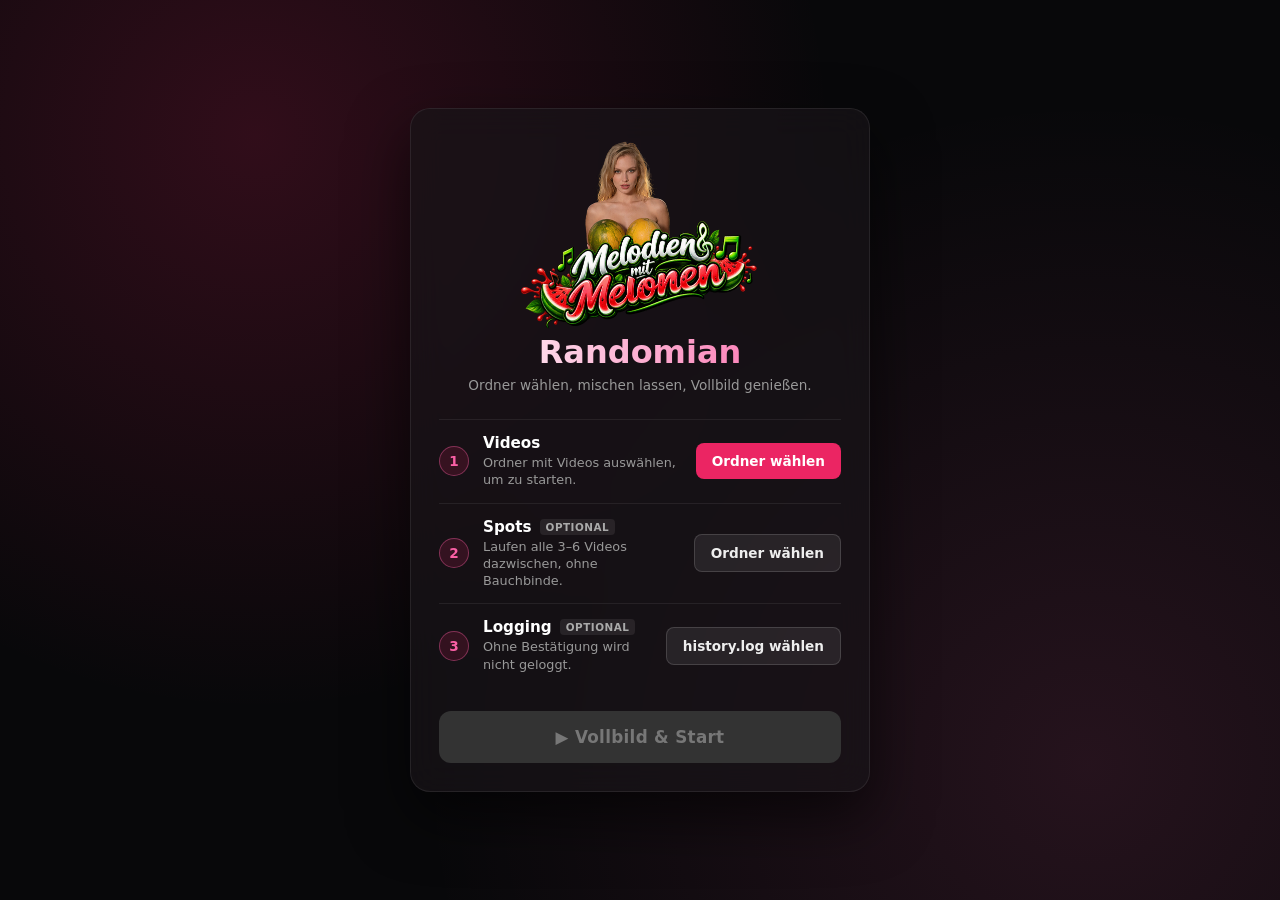
<file: index.html>
<!DOCTYPE html>
<html lang="de">
<head>
<meta charset="UTF-8">
<meta name="viewport" content="width=device-width, initial-scale=1.0">
<title>Randomian</title>
<link rel="stylesheet" href="style.css">
</head>
<body>

<div id="setup">
  <div id="setupCard">
    <div class="setup-header">
      <div class="setup-logo"></div>
      <h1>Randomian</h1>
      <p class="setup-subtitle">Ordner wählen, mischen lassen, Vollbild genießen.</p>
    </div>

    <div class="setup-step">
      <div class="setup-step-num">1</div>
      <div class="setup-step-body">
        <div class="setup-step-title">Videos</div>
        <div id="status" class="status-text">Ordner mit Videos auswählen, um zu starten.</div>
      </div>
      <button id="pickBtn" class="setup-btn">Ordner wählen</button>
    </div>

    <div class="setup-step">
      <div class="setup-step-num">2</div>
      <div class="setup-step-body">
        <div class="setup-step-title">Spots <span class="optional-tag">optional</span></div>
        <div id="spotStatus" class="status-text">Laufen alle 3–6 Videos dazwischen, ohne Bauchbinde.</div>
      </div>
      <button id="pickSpotsBtn" class="setup-btn setup-btn-secondary">Ordner wählen</button>
    </div>

    <div class="setup-step">
      <div class="setup-step-num">3</div>
      <div class="setup-step-body">
        <div class="setup-step-title">Logging <span class="optional-tag">optional</span></div>
        <div id="logStatus" class="status-text">Ohne Bestätigung wird nicht geloggt.</div>
      </div>
      <button id="pickLogFileBtn" class="setup-btn setup-btn-secondary">history.log wählen</button>
    </div>

    <button id="startBtn" class="setup-start-btn" disabled>▶ Vollbild &amp; Start</button>
  </div>
</div>

<div id="player">
  <video id="video" autoplay></video>
  <div id="topProgressBar">
    <div id="topProgressBarFill"></div>
  </div>
  <div id="hud">
    <span id="fileName"></span>
    <span id="counter"></span>
  </div>
  <div id="progressContainer">
    <span id="timeCurrent">0:00</span>
    <input type="range" id="progressBar" min="0" max="100" value="0" step="0.1">
    <span id="timeDuration">0:00</span>
  </div>
  <div id="controls">
    <button id="prevBtn">⏮ Zurück</button>
    <button id="pauseBtn">⏸ Pause</button>
    <button id="nextBtn">⏭ Weiter</button>
    <button id="reshuffleBtn">🔀 Neu mischen</button>
    <button id="exitBtn">✕ Beenden</button>
  </div>
  <div id="titlePopup">
    <div id="titlePopupBar">
      <div id="titlePopupAccent"></div>
      <div id="titlePopupContent">
        <div id="titlePopupEyebrow">Jetzt läuft</div>
        <div id="titlePopupTitle"></div>
      </div>
    </div>
  </div>
</div>

<script src="script.js"></script>
</body>
</html>
</file>
<file: style.css>
:root {
  /* Marke / Akzent */
  --color-primary-rgb: 235, 37, 99;
  --color-primary: rgb(var(--color-primary-rgb));
  --color-primary-hover: #d81d4e;
  --color-primary-light-rgb: 250, 96, 165;
  --color-primary-light: rgb(var(--color-primary-light-rgb));

  /* Neutral / Flächen */
  --color-bg: #000;
  --color-bg-deep: #08080a;
  --color-white: #fff;
  --color-white-rgb: 255, 255, 255;
  --color-black-rgb: 0, 0, 0;

  /* Text-Abstufungen */
  --color-text: #eee;
  --color-text-muted: #999;
  --color-text-muted-light: #aaa;
  --color-text-dim: #ccc;
  --color-text-dim-light: #ddd;

  /* Status */
  --color-success: #4ade80;
  --color-disabled-bg: #333;
  --color-disabled-text: #777;

  /* Flächen / Panels */
  --color-panel-bg: rgba(24, 20, 24, 0.72);
  --color-controls-bg: rgba(30, 30, 30, 0.8);
  --color-controls-bg-hover: rgba(60, 60, 60, 0.9);
  --color-titlepopup-bg-rgb: 42, 15, 23;

  /* Grafiken */
  --img-logo: url("logo.png");
}

html, body {
  margin: 0;
  padding: 0;
  width: 100%;
  height: 100%;
  background: var(--color-bg);
  color: var(--color-text);
  font-family: system-ui, -apple-system, Segoe UI, Roboto, sans-serif;
  overflow: hidden;
}

button {
  font-family: inherit;
  cursor: pointer;
}

#setup {
  position: fixed;
  inset: 0;
  display: flex;
  align-items: center;
  justify-content: center;
  padding: 24px;
  box-sizing: border-box;
  background:
    radial-gradient(circle at 20% 15%, rgba(var(--color-primary-rgb), 0.18), transparent 45%),
    radial-gradient(circle at 85% 85%, rgba(var(--color-primary-light-rgb), 0.12), transparent 50%),
    var(--color-bg-deep);
}

#setupCard {
  width: 100%;
  max-width: 460px;
  background: var(--color-panel-bg);
  backdrop-filter: blur(16px);
  border: 1px solid rgba(var(--color-white-rgb), 0.08);
  border-radius: 20px;
  box-shadow: 0 25px 60px rgba(var(--color-black-rgb), 0.6);
  padding: 32px 28px 28px;
  box-sizing: border-box;
  animation: setupIn 0.5s cubic-bezier(0.22, 1, 0.36, 1);
}

@keyframes setupIn {
  from { opacity: 0; transform: translateY(16px) scale(0.98); }
  to { opacity: 1; transform: translateY(0) scale(1); }
}

.setup-header {
  text-align: center;
  margin-bottom: 26px;
}

.setup-logo {
  width: auto;
  height: 192px;
  margin: 0 auto;
  background-image: var(--img-logo);
  background-size: contain;
  background-position: center;
  background-repeat: no-repeat;
}

#setup h1 {
  font-size: 2rem;
  font-weight: 800;
  margin: 0 0 6px;
  background: linear-gradient(90deg, var(--color-white), var(--color-primary-light));
  -webkit-background-clip: text;
  background-clip: text;
  color: transparent;
}

.setup-subtitle {
  font-size: 0.85rem;
  color: var(--color-text-muted);
  margin: 0;
}

.setup-step {
  display: flex;
  align-items: center;
  gap: 14px;
  padding: 14px 0;
  border-top: 1px solid rgba(var(--color-white-rgb), 0.07);
  text-align: left;
}

.setup-step:first-of-type {
  border-top: none;
  padding-top: 0;
}

.setup-step-num {
  flex: 0 0 28px;
  width: 28px;
  height: 28px;
  border-radius: 50%;
  background: rgba(var(--color-primary-rgb), 0.15);
  border: 1px solid rgba(var(--color-primary-light-rgb), 0.4);
  color: var(--color-primary-light);
  font-size: 0.85rem;
  font-weight: 700;
  display: flex;
  align-items: center;
  justify-content: center;
}

.setup-step-body {
  flex: 1;
  min-width: 0;
}

.setup-step-title {
  font-size: 0.95rem;
  font-weight: 600;
  color: var(--color-white);
  display: flex;
  align-items: center;
  gap: 8px;
  margin-bottom: 2px;
}

.optional-tag {
  font-size: 0.65rem;
  font-weight: 600;
  text-transform: uppercase;
  letter-spacing: 0.5px;
  color: var(--color-text-muted-light);
  background: rgba(var(--color-white-rgb), 0.08);
  padding: 2px 6px;
  border-radius: 4px;
}

.status-text {
  font-size: 0.8rem;
  color: var(--color-text-muted);
  line-height: 1.35;
}

.status-text.success {
  color: var(--color-success);
}

.setup-btn {
  flex: 0 0 auto;
  background: var(--color-primary);
  color: var(--color-white);
  border: none;
  border-radius: 8px;
  padding: 10px 16px;
  font-size: 0.85rem;
  font-weight: 600;
  white-space: nowrap;
  transition: background 0.15s, transform 0.15s;
}

.setup-btn:hover { background: var(--color-primary-hover); transform: translateY(-1px); }

.setup-btn-secondary {
  background: rgba(var(--color-white-rgb), 0.08);
  color: var(--color-text);
  border: 1px solid rgba(var(--color-white-rgb), 0.14);
}

.setup-btn-secondary:hover { background: rgba(var(--color-white-rgb), 0.14); }

.setup-btn:disabled {
  background: var(--color-disabled-bg);
  color: var(--color-disabled-text);
  border-color: transparent;
  cursor: not-allowed;
  transform: none;
}

.setup-start-btn {
  width: 100%;
  margin-top: 24px;
  padding: 16px;
  font-size: 1.05rem;
  font-weight: 700;
  letter-spacing: 0.3px;
  border: none;
  border-radius: 12px;
  color: var(--color-white);
  background: linear-gradient(135deg, var(--color-primary), var(--color-primary-light));
  box-shadow: 0 10px 30px rgba(var(--color-primary-rgb), 0.35);
  transition: transform 0.15s, box-shadow 0.15s;
}

.setup-start-btn:hover:not(:disabled) {
  transform: translateY(-2px);
  box-shadow: 0 14px 36px rgba(var(--color-primary-rgb), 0.5);
}

.setup-start-btn:disabled {
  background: var(--color-disabled-bg);
  color: var(--color-disabled-text);
  box-shadow: none;
  cursor: not-allowed;
}

#player {
  position: fixed;
  inset: 0;
  background: var(--color-bg);
  display: none;
}

#player.active { display: block; }

#topProgressBar {
  position: fixed;
  top: 0;
  left: 0;
  width: 100%;
  height: 3px;
  background: rgba(var(--color-white-rgb), 0.15);
  z-index: 20;
  pointer-events: none;
}

#topProgressBarFill {
  height: 100%;
  width: 100%;
  transform: scaleX(0);
  transform-origin: left;
  background: linear-gradient(90deg, var(--color-primary), var(--color-primary-light));
}

video {
  width: 100%;
  height: 100%;
  object-fit: contain;
  background: var(--color-bg);
}

#hud {
  position: fixed;
  top: 12px;
  left: 12px;
  right: 12px;
  display: flex;
  justify-content: space-between;
  font-size: 0.8rem;
  color: var(--color-text-dim);
  text-shadow: 0 1px 3px rgba(var(--color-black-rgb), 0.8);
  pointer-events: none;
  opacity: 0;
  transition: opacity 0.3s;
}

#player.controls-visible #hud { opacity: 1; }

#controls {
  position: fixed;
  bottom: 12px;
  left: 50%;
  transform: translateX(-50%);
  display: flex;
  gap: 10px;
  opacity: 0;
  transition: opacity 0.3s;
  pointer-events: none;
}

#player.controls-visible #controls { opacity: 1; pointer-events: auto; }

#controls button {
  background: var(--color-controls-bg);
  color: var(--color-white);
  border: none;
  border-radius: 8px;
  padding: 8px 14px;
  font-size: 0.85rem;
}

#controls button:hover { background: var(--color-controls-bg-hover); }

#progressContainer {
  position: fixed;
  bottom: 60px;
  left: 50%;
  transform: translateX(-50%);
  display: flex;
  align-items: center;
  gap: 10px;
  width: min(70vw, 700px);
  opacity: 0;
  transition: opacity 0.3s;
  pointer-events: none;
}

#player.controls-visible #progressContainer { opacity: 1; pointer-events: auto; }

#timeCurrent, #timeDuration {
  font-size: 0.75rem;
  color: var(--color-text-dim-light);
  text-shadow: 0 1px 3px rgba(var(--color-black-rgb), 0.8);
  min-width: 38px;
  text-align: center;
  font-variant-numeric: tabular-nums;
}

#progressBar {
  flex: 1;
  -webkit-appearance: none;
  appearance: none;
  height: 6px;
  border-radius: 3px;
  cursor: pointer;
  background: linear-gradient(to right, var(--color-primary) var(--progress, 0%), rgba(var(--color-white-rgb), 0.25) var(--progress, 0%));
}

#progressBar::-webkit-slider-thumb {
  -webkit-appearance: none;
  appearance: none;
  width: 14px;
  height: 14px;
  border-radius: 50%;
  background: var(--color-white);
  box-shadow: 0 0 4px rgba(var(--color-black-rgb), 0.6);
  margin-top: 0;
  transition: transform 0.15s;
}

#progressBar::-webkit-slider-thumb:hover { transform: scale(1.2); }

#progressBar::-moz-range-track {
  height: 6px;
  border-radius: 3px;
  background: rgba(var(--color-white-rgb), 0.25);
}

#progressBar::-moz-range-progress {
  height: 6px;
  border-radius: 3px;
  background: var(--color-primary);
}

#progressBar::-moz-range-thumb {
  width: 14px;
  height: 14px;
  border: none;
  border-radius: 50%;
  background: var(--color-white);
  box-shadow: 0 0 4px rgba(var(--color-black-rgb), 0.6);
}

#titlePopup {
  position: fixed;
  left: 0;
  bottom: 10%;
  width: 100%;
  display: flex;
  align-items: stretch;
  pointer-events: none;
  z-index: 10;
  transform: translateY(180%);
  opacity: 0;
  transition: transform 0.55s cubic-bezier(0.22, 1, 0.36, 1), opacity 0.4s ease;

  &:before {
    content: "";
    background-image: var(--img-logo);
    width: 16em;
    height: 16em;
    background-size: contain;
    background-position: center;
    background-repeat: no-repeat;
    position: absolute;
    bottom: calc(100% - 3.8em);
    left: 0.4em;
    z-index: 1;
  }
}

#titlePopup.show {
  transform: translateY(0);
  opacity: 1;
}

#titlePopupBar {
  display: flex;
  align-items: stretch;
  max-width: 88vw;
  margin-left: 4vw;
  box-shadow: 0 12px 40px rgba(var(--color-black-rgb), 0.55);
  clip-path: polygon(0 0, 100% 0, calc(100% - 26px) 100%, 0 100%);
  overflow: hidden;
  transition: width 0.35s cubic-bezier(0.22, 1, 0.36, 1);
}

#titlePopupAccent {
  flex: 0 0 10px;
  background: linear-gradient(180deg, var(--color-primary-light), var(--color-primary));
}

#titlePopupContent {
  background: linear-gradient(90deg, rgba(var(--color-titlepopup-bg-rgb), 0.94) 0%, rgba(var(--color-titlepopup-bg-rgb), 0.86) 70%, rgba(var(--color-titlepopup-bg-rgb), 0.55) 100%);
  padding: 18px 70px 20px 24px;
  display: flex;
  flex-direction: column;
  justify-content: center;
  gap: 4px;
}

#titlePopupEyebrow {
  font-size: 0.8rem;
  font-weight: 700;
  letter-spacing: 3px;
  text-transform: uppercase;
  color: var(--color-primary-light);
  transition: opacity 0.2s ease, transform 0.2s ease;
}

#titlePopupTitle {
  font-size: clamp(1.1rem, 2.6vw, 2.1rem);
  font-weight: 700;
  letter-spacing: 0.5px;
  color: var(--color-white);
  text-shadow: 0 2px 8px rgba(var(--color-black-rgb), 0.6);
  white-space: nowrap;
  overflow: hidden;
  max-width: 78vw;
  transition: opacity 0.2s ease, transform 0.2s ease;
}

#titlePopupEyebrow.swap-out,
#titlePopupTitle.swap-out {
  opacity: 0;
  transform: translateY(10px);
}
</file>
